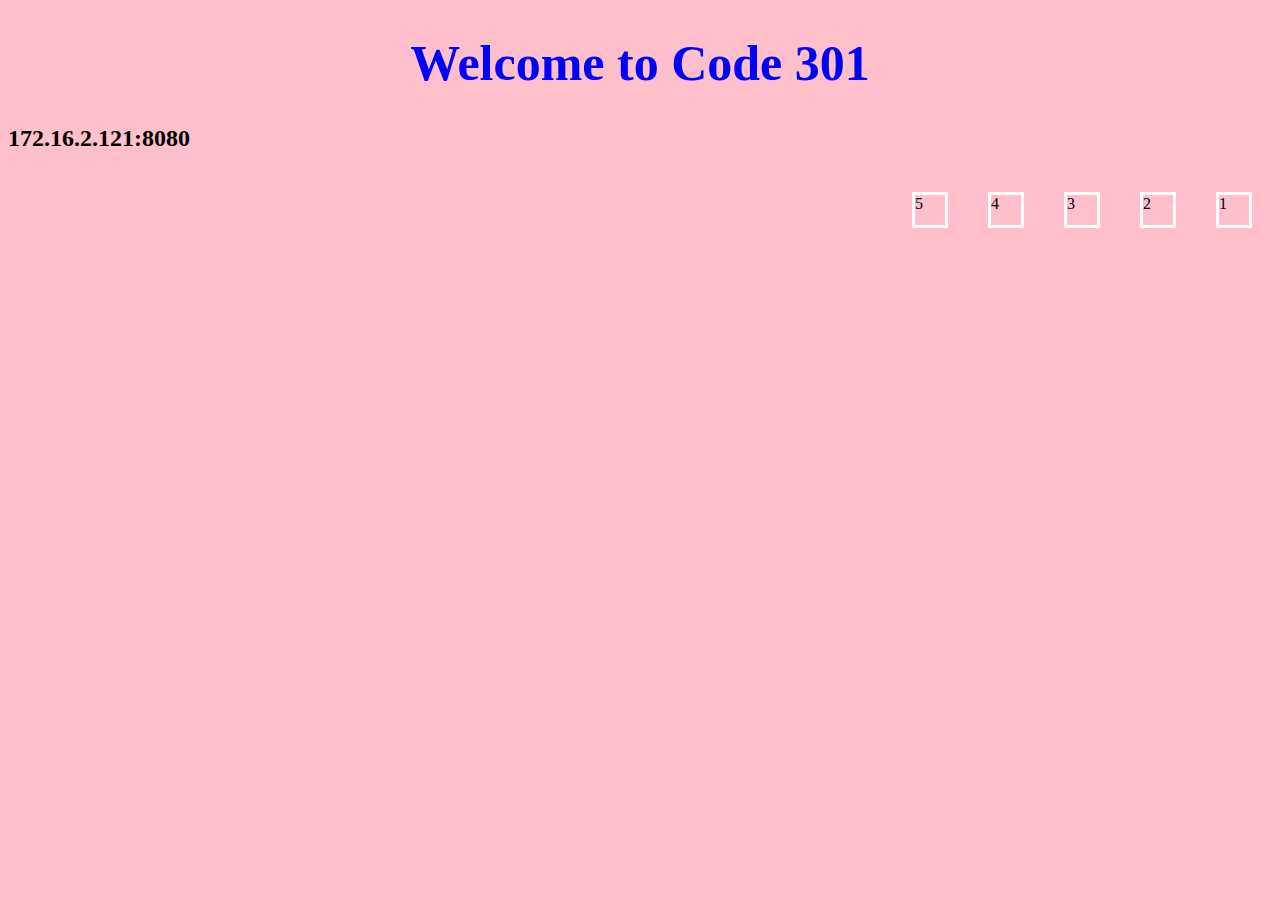
<file: 01-smacss-media-queries/demos/media-queries/index.html>
<!DOCTYPE html>
<html>
  <head>
    <title>Media Queries</title>
    <link rel="stylesheet" href="styles.css">
    <meta name="viewport" content="width=device-width, initial-scale=1.0">
  </head>
  <body>
    <h1>Welcome to Code 301</h1>
    <h2>172.16.2.121:8080</h2>
    <div>1</div>
    <div>2</div>
    <div>3</div>
    <div>4</div>
    <div>5</div>
  </body>
</html>
</file>
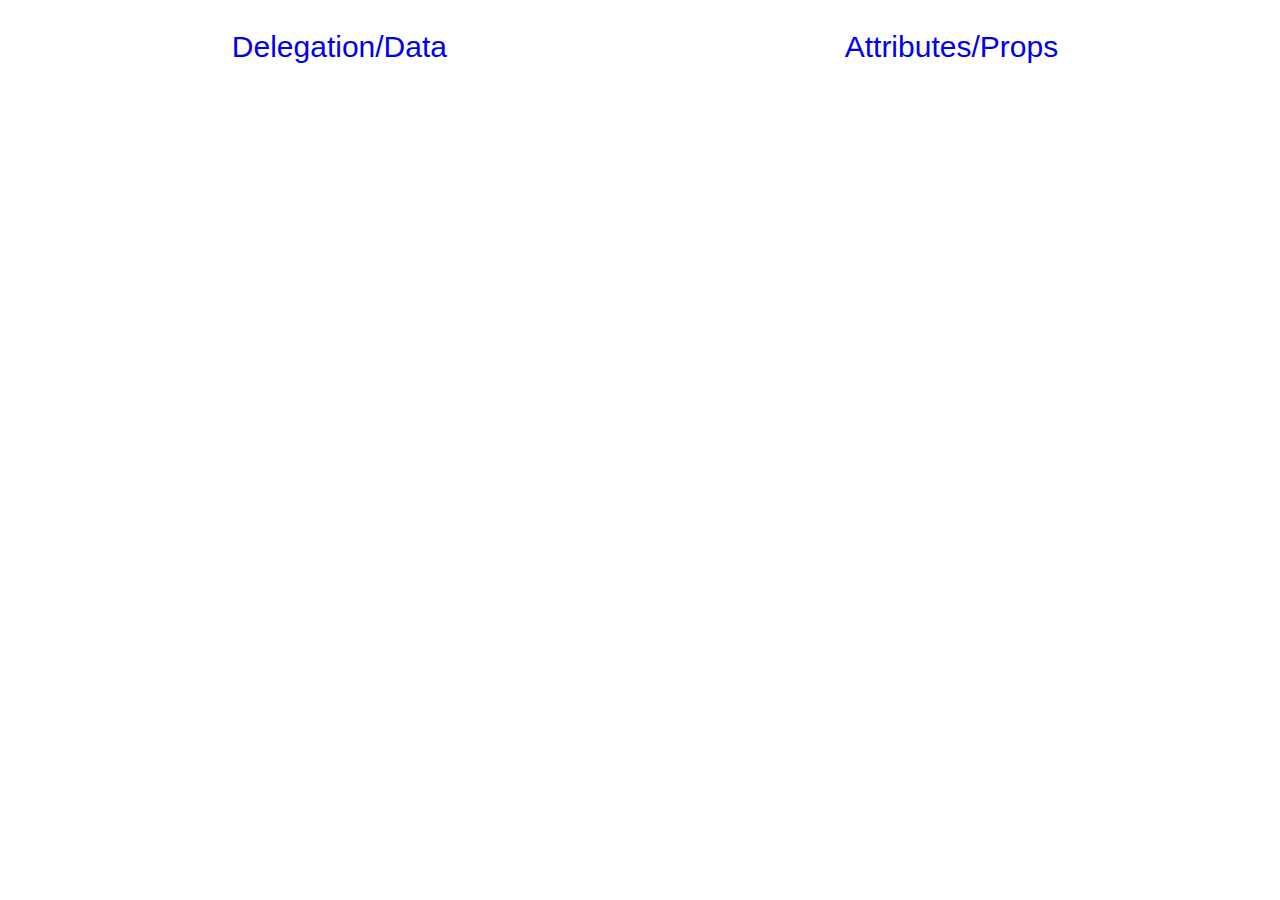
<file: 02-jquery-selectors-events/demos/jquery-events/index.html>
<!DOCTYPE html>
<html>
  <head>
    <meta charset="utf-8">
    <title>Events and Delegation</title>
    <link rel="stylesheet" href="./style.css">
    <link rel="stylesheet" href="./vendor/icons.css">
  </head>
  <body>

    <header>
      <nav>
        <ul>
          <li><a href="#" data-tab="delegation">Delegation/Data</a></li>
          <li><a href="#" data-tab="attributes">Attributes/Props</a></li>
        </ul>
      </nav>
    </header>

    <main>

      <section id="delegation" class="tab-content">

        <ul id="menu-main">
          <li class="menu-item icon-home">Home - Main</li>
          <li class="menu-item">About - Main</li>
          <li class="menu-item">Donate - Main</li>
        </ul>

        <ul id="menu-secondary">
          <li class="menu-item">Home - Secondary</li>
          <li class="menu-item">About - Secondary</li>
          <li class="menu-item">Donate - Secondary</li>
        </ul>

        <button type="button" name="add-main">Add a main menu element</button>
        <button type="button" name="add-secondary">Add a secondary menu element</button>
        <button type="button" name="clear">Clear log</button>

        <article id="feedback">

          <p class="log-item"></p>

        </article>

      </section>

      <section id="attributes" class="tab-content">

        <label for="check">Check me:</label>
        <input type="checkbox" name="check" checked="">

        <p id="checked-state"></p>

        <select name="icecream">
          <option value="null">Choose a flavor</option>
          <option value="vanilla">vanilla</option>
          <option value="chocolate">chocolate</option>
          <option value="strawberry">strawberry</option>
        </select>

        <div>
          <img src="img/vanilla.jpeg" data-flavor="vanilla"/>
          <img src="img/chocolate.jpeg" data-flavor="chocolate" />
          <img src="img/strawberry.jpeg" data-flavor="strawberry" />
        </div>

      </section>

    </main>

    <script src="https://code.jquery.com/jquery-3.1.1.min.js"></script>
    <script type="text/javascript" src="./app.js"></script>
  </body>
</html>
</file>
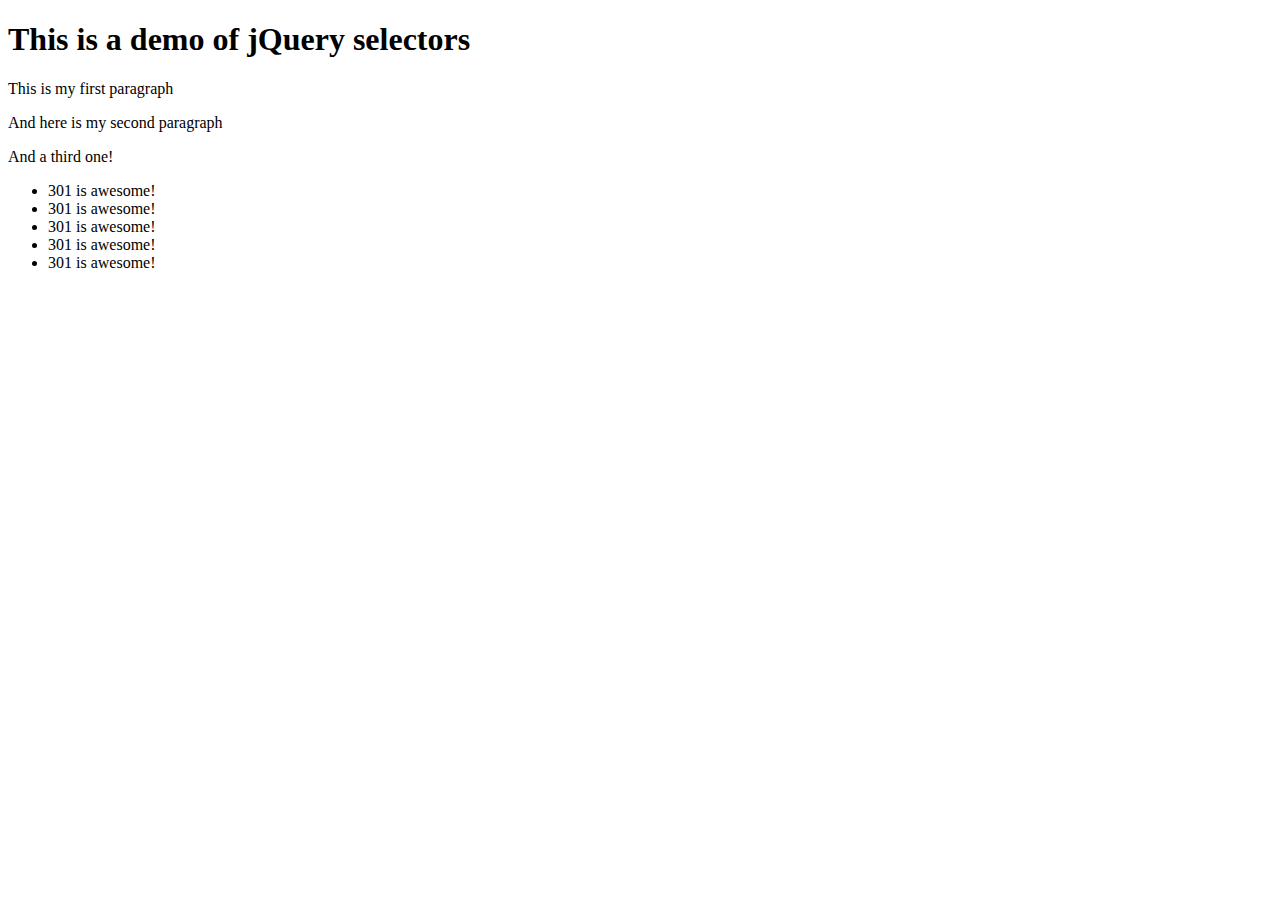
<file: 02-jquery-selectors-events/demos/jquery-selectors/index.html>
<!DOCTYPE html>
<html>
  <head>
    <title>jQuery Selectors</title>
  </head>
  <body>
    <header>
      <h1>This is a demo of jQuery selectors</h1>
    </header>
    <main>
      <p class="first">This is my first paragraph</p>
      <p>And here is my second paragraph</p>
      <p>And a third one!</p>
      <ul id="list"></ul>
    </main>
    <script src="https://ajax.googleapis.com/ajax/libs/jquery/3.3.1/jquery.min.js"></script>
    <script src="app.js"></script>
  </body>
</html>
</file>
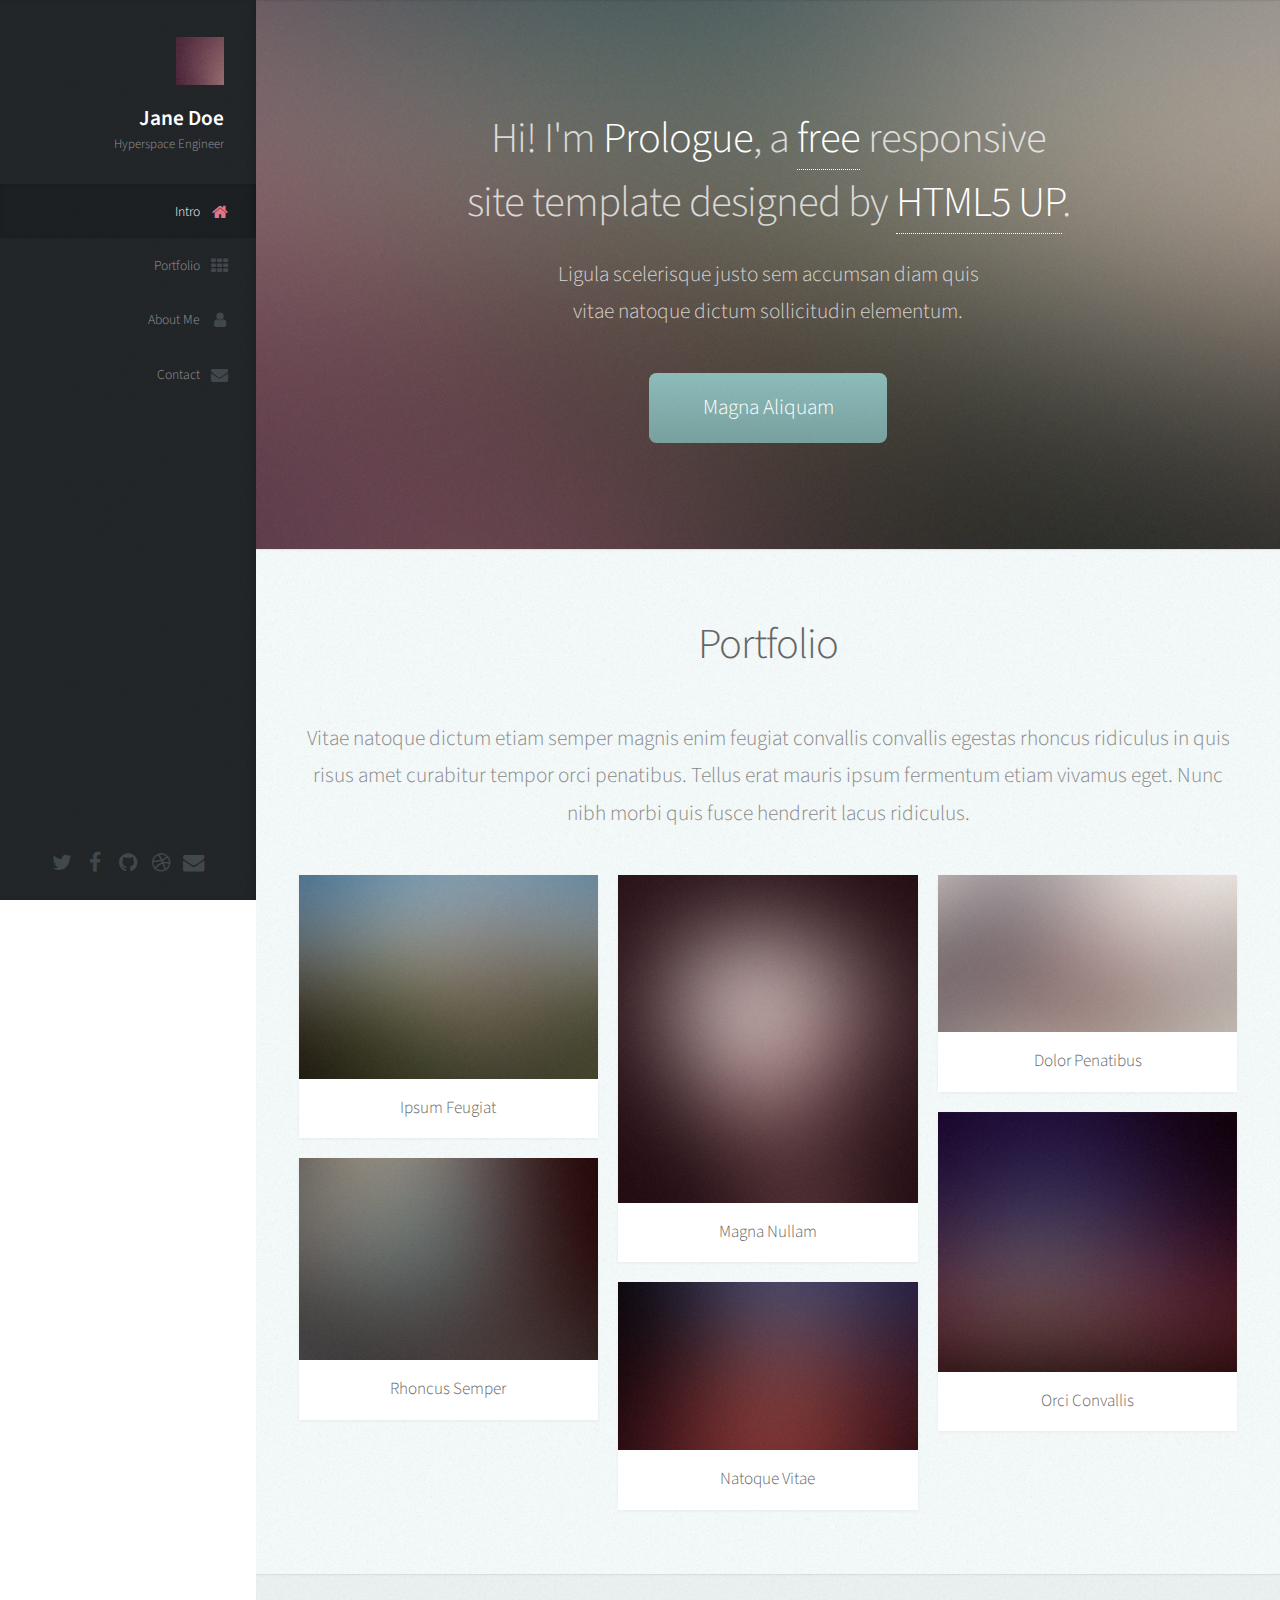
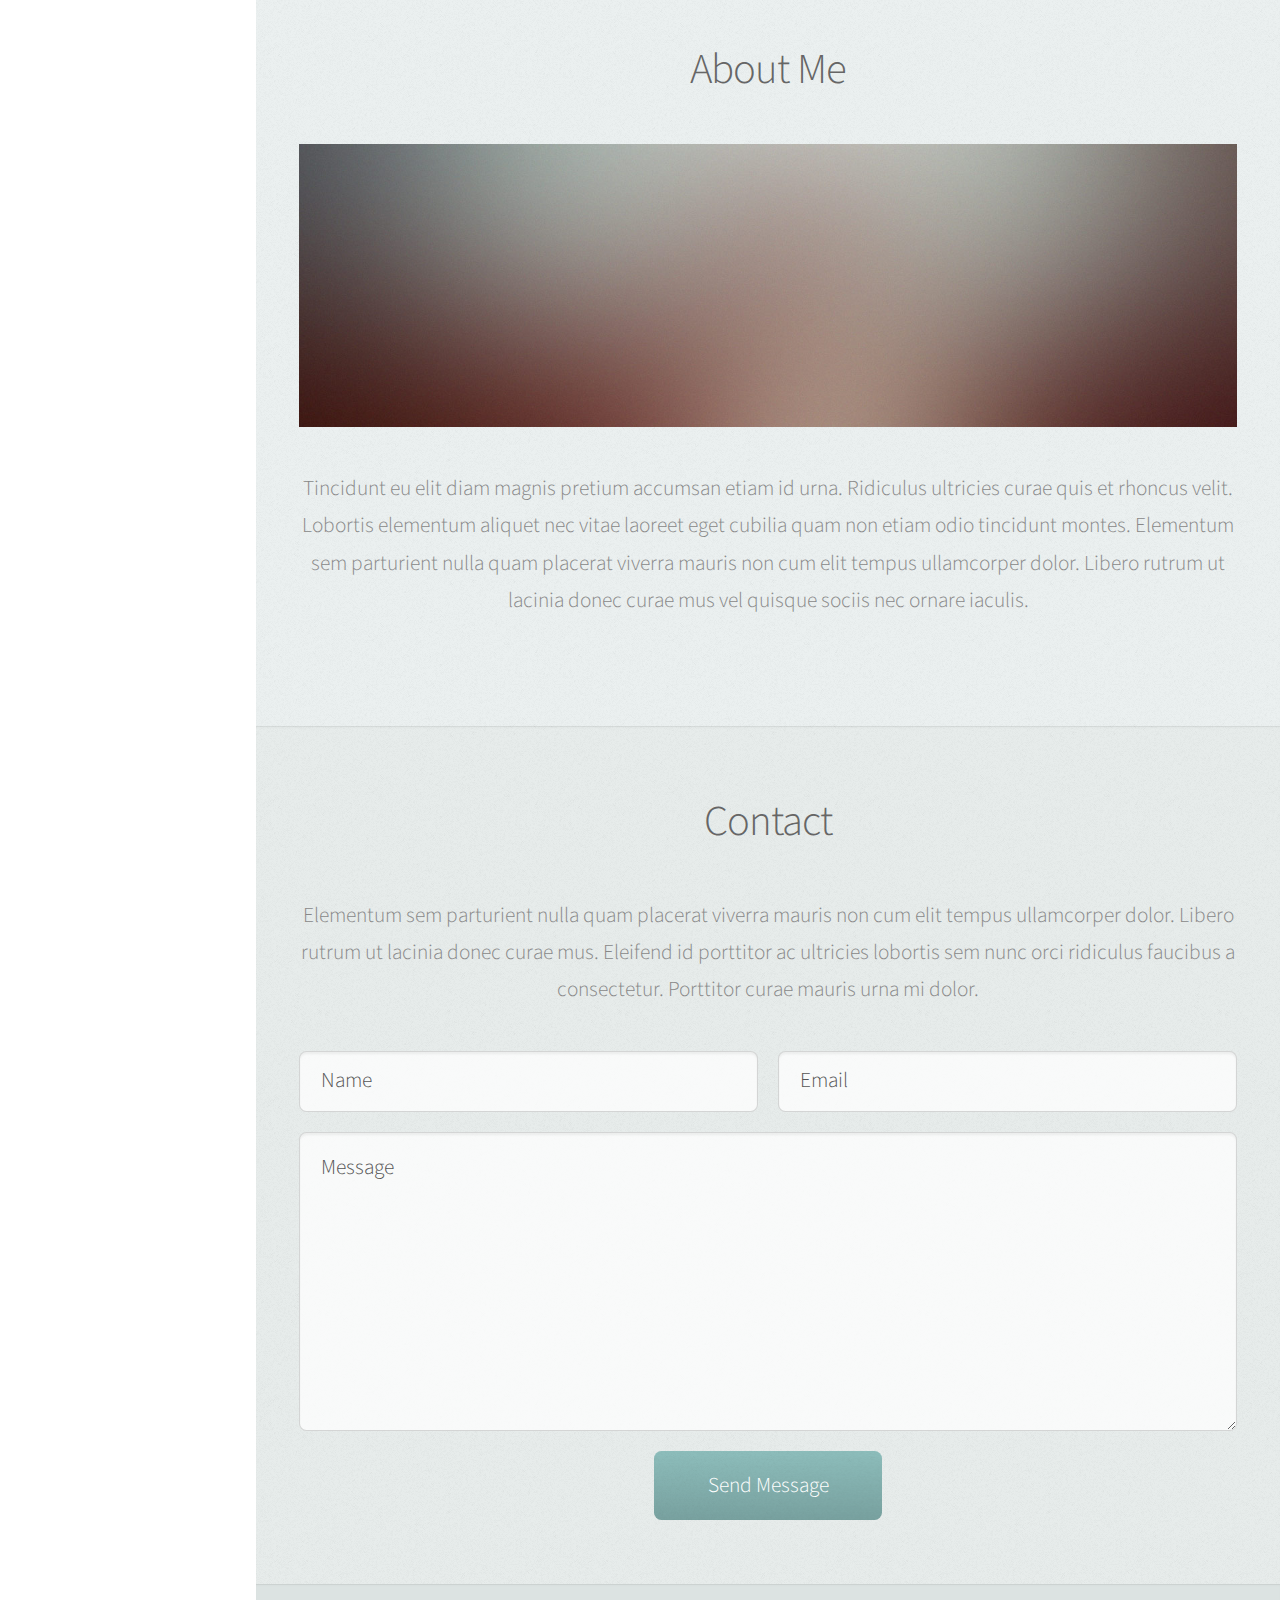
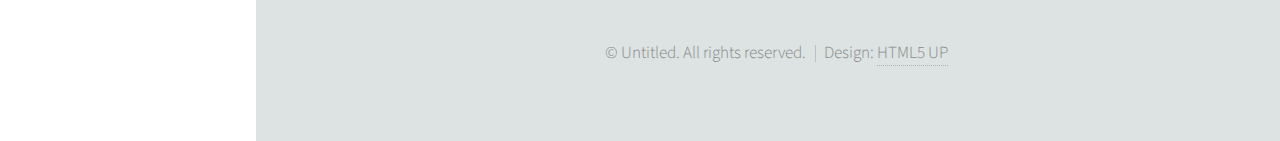
<file: 04-RWD-RegEx/lab/starter-code/index.html>
<!DOCTYPE HTML>
<!--
	Prologue by HTML5 UP
	html5up.net | @ajlkn
	Free for personal and commercial use under the CCA 3.0 license (html5up.net/license)
-->
<html>
	<head>
		<title>Prologue by HTML5 UP</title>
		<meta charset="utf-8" />
		<meta name="viewport" content="width=device-width, initial-scale=1, user-scalable=no" />
		<link rel="stylesheet" href="assets/css/main.css" />
	</head>
	<body class="is-preload">

		<!-- Header -->
			<div id="header">

				<div class="top">

					<!-- Logo -->
						<div id="logo">
							<span class="image avatar48"><img src="images/avatar.jpg" alt="" /></span>
							<h1 id="title">Jane Doe</h1>
							<p>Hyperspace Engineer</p>
						</div>

					<!-- Nav -->
						<nav id="nav">
							<ul>
								<li><a href="#top" id="top-link"><span class="icon fa-home">Intro</span></a></li>
								<li><a href="#portfolio" id="portfolio-link"><span class="icon fa-th">Portfolio</span></a></li>
								<li><a href="#about" id="about-link"><span class="icon fa-user">About Me</span></a></li>
								<li><a href="#contact" id="contact-link"><span class="icon fa-envelope">Contact</span></a></li>
							</ul>
						</nav>

				</div>

				<div class="bottom">

					<!-- Social Icons -->
						<ul class="icons">
							<li><a href="#" class="icon fa-twitter"><span class="label">Twitter</span></a></li>
							<li><a href="#" class="icon fa-facebook"><span class="label">Facebook</span></a></li>
							<li><a href="#" class="icon fa-github"><span class="label">Github</span></a></li>
							<li><a href="#" class="icon fa-dribbble"><span class="label">Dribbble</span></a></li>
							<li><a href="#" class="icon fa-envelope"><span class="label">Email</span></a></li>
						</ul>

				</div>

			</div>

		<!-- Main -->
			<div id="main">

				<!-- Intro -->
					<section id="top" class="one dark cover">
						<div class="container">

							<header>
								<h2 class="alt">Hi! I'm <strong>Prologue</strong>, a <a href="http://html5up.net/license">free</a> responsive<br />
								site template designed by <a href="http://html5up.net">HTML5 UP</a>.</h2>
								<p>Ligula scelerisque justo sem accumsan diam quis<br />
								vitae natoque dictum sollicitudin elementum.</p>
							</header>

							<footer>
								<a href="#portfolio" class="button scrolly">Magna Aliquam</a>
							</footer>

						</div>
					</section>

				<!-- Portfolio -->
					<section id="portfolio" class="two">
						<div class="container">

							<header>
								<h2>Portfolio</h2>
							</header>

							<p>Vitae natoque dictum etiam semper magnis enim feugiat convallis convallis
							egestas rhoncus ridiculus in quis risus amet curabitur tempor orci penatibus.
							Tellus erat mauris ipsum fermentum etiam vivamus eget. Nunc nibh morbi quis
							fusce hendrerit lacus ridiculus.</p>

							<div class="row">
								<div class="col-4 col-12-mobile">
									<article class="item">
										<a href="#" class="image fit"><img src="images/pic02.jpg" alt="" /></a>
										<header>
											<h3>Ipsum Feugiat</h3>
										</header>
									</article>
									<article class="item">
										<a href="#" class="image fit"><img src="images/pic03.jpg" alt="" /></a>
										<header>
											<h3>Rhoncus Semper</h3>
										</header>
									</article>
								</div>
								<div class="col-4 col-12-mobile">
									<article class="item">
										<a href="#" class="image fit"><img src="images/pic04.jpg" alt="" /></a>
										<header>
											<h3>Magna Nullam</h3>
										</header>
									</article>
									<article class="item">
										<a href="#" class="image fit"><img src="images/pic05.jpg" alt="" /></a>
										<header>
											<h3>Natoque Vitae</h3>
										</header>
									</article>
								</div>
								<div class="col-4 col-12-mobile">
									<article class="item">
										<a href="#" class="image fit"><img src="images/pic06.jpg" alt="" /></a>
										<header>
											<h3>Dolor Penatibus</h3>
										</header>
									</article>
									<article class="item">
										<a href="#" class="image fit"><img src="images/pic07.jpg" alt="" /></a>
										<header>
											<h3>Orci Convallis</h3>
										</header>
									</article>
								</div>
							</div>

						</div>
					</section>

				<!-- About Me -->
					<section id="about" class="three">
						<div class="container">

							<header>
								<h2>About Me</h2>
							</header>

							<a href="#" class="image featured"><img src="images/pic08.jpg" alt="" /></a>

							<p>Tincidunt eu elit diam magnis pretium accumsan etiam id urna. Ridiculus
							ultricies curae quis et rhoncus velit. Lobortis elementum aliquet nec vitae
							laoreet eget cubilia quam non etiam odio tincidunt montes. Elementum sem
							parturient nulla quam placerat viverra mauris non cum elit tempus ullamcorper
							dolor. Libero rutrum ut lacinia donec curae mus vel quisque sociis nec
							ornare iaculis.</p>

						</div>
					</section>

				<!-- Contact -->
					<section id="contact" class="four">
						<div class="container">

							<header>
								<h2>Contact</h2>
							</header>

							<p>Elementum sem parturient nulla quam placerat viverra
							mauris non cum elit tempus ullamcorper dolor. Libero rutrum ut lacinia
							donec curae mus. Eleifend id porttitor ac ultricies lobortis sem nunc
							orci ridiculus faucibus a consectetur. Porttitor curae mauris urna mi dolor.</p>

							<form method="post" action="#">
								<div class="row">
									<div class="col-6 col-12-mobile"><input type="text" name="name" placeholder="Name" /></div>
									<div class="col-6 col-12-mobile"><input type="text" name="email" placeholder="Email" /></div>
									<div class="col-12">
										<textarea name="message" placeholder="Message"></textarea>
									</div>
									<div class="col-12">
										<input type="submit" value="Send Message" />
									</div>
								</div>
							</form>

						</div>
					</section>

			</div>

		<!-- Footer -->
			<div id="footer">

				<!-- Copyright -->
					<ul class="copyright">
						<li>&copy; Untitled. All rights reserved.</li><li>Design: <a href="http://html5up.net">HTML5 UP</a></li>
					</ul>

			</div>

		<!-- Scripts -->
			<script src="assets/js/jquery.min.js"></script>
			<script src="assets/js/jquery.scrolly.min.js"></script>
			<script src="assets/js/jquery.scrollex.min.js"></script>
			<script src="assets/js/browser.min.js"></script>
			<script src="assets/js/breakpoints.min.js"></script>
			<script src="assets/js/util.js"></script>
			<script src="assets/js/main.js"></script>

	</body>
</html>
</file>
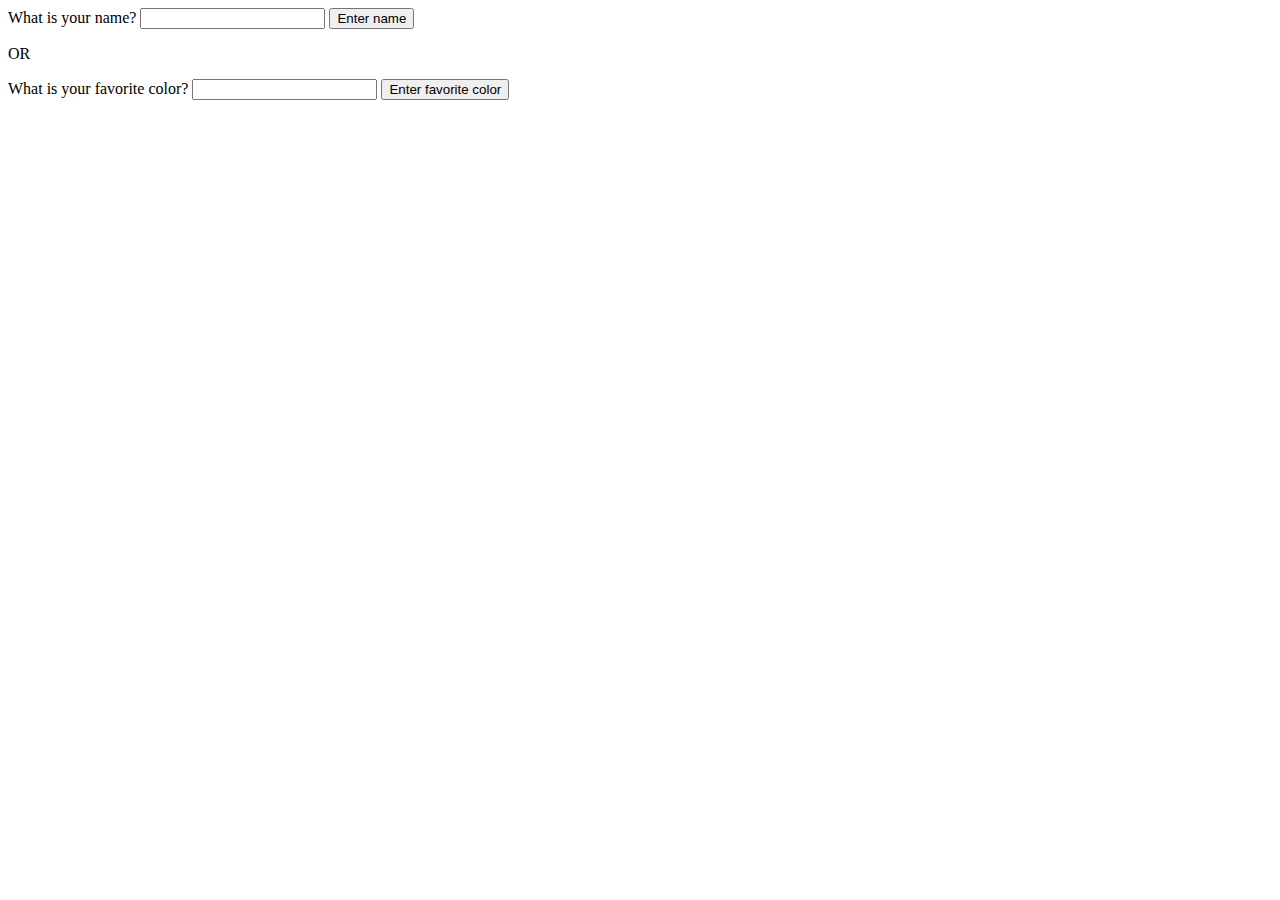
<file: 06-node-express-apis/tuesday-morning/server/public/index.html>
<!DOCTYPE html>
<html>
  <head>
    <title>Demo</title>
  </head>
  <body>
    <form id="name-form">
      <label>What is your name?</label>
      <input type="text" id="name-input">
      <button type="submit">Enter name</button>
    </form>
    <p>OR</p>
    <form id="color-form">
      <label>What is your favorite color?</label>
      <input type="text" id="color-input">
      <button type="submit">Enter favorite color</button>
    </form>
    <script src="https://ajax.googleapis.com/ajax/libs/jquery/3.1.1/jquery.min.js"></script>
    <script src="app.js"></script>
  </body>
</html>
</file>
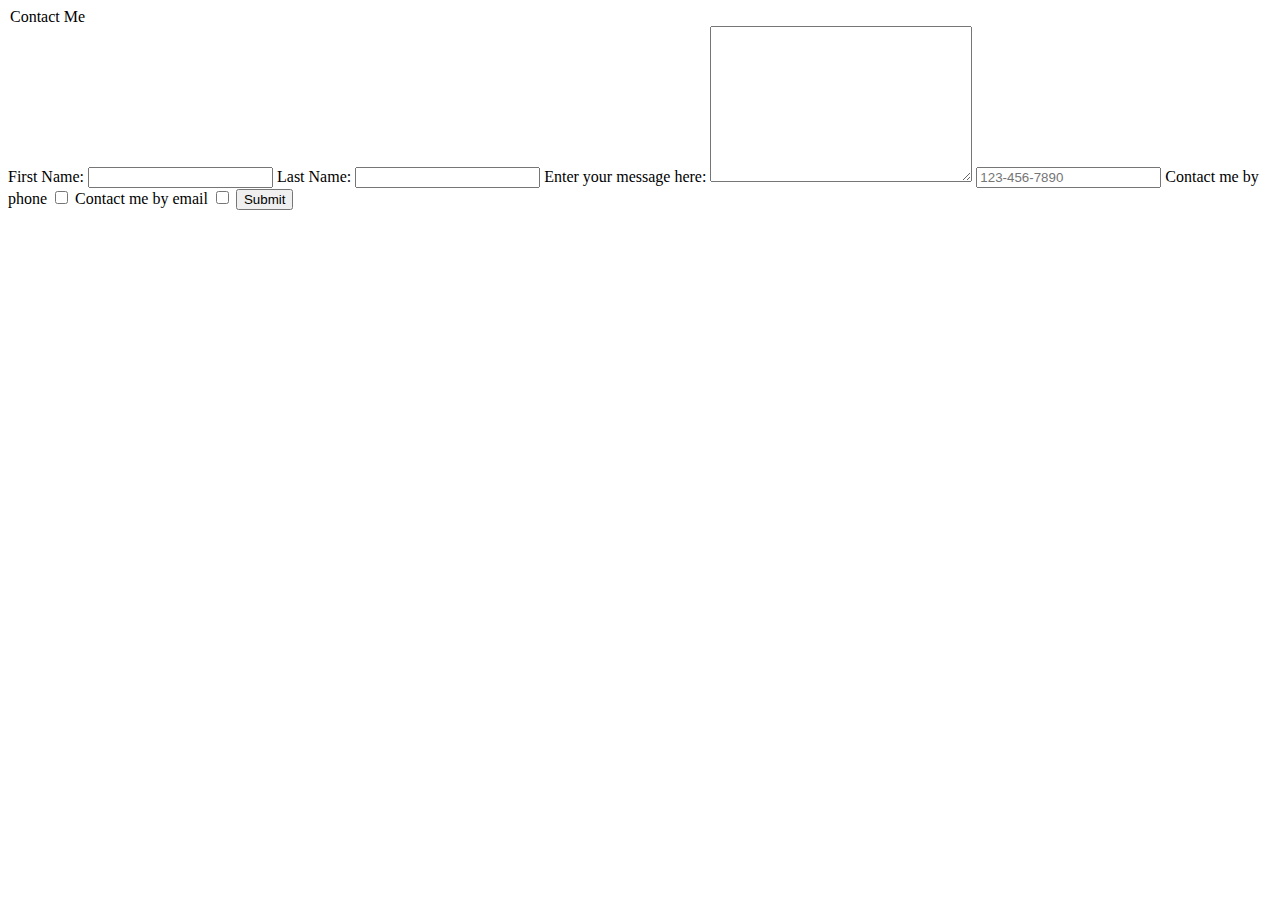
<file: 11-ejs/demos/forms/public/index.html>
<!DOCTYPE html>
<html>
  <head>
    <title>Form Demo</title>
  </head>
  <body>
    <form action="/contact" method="post">
      <legend>Contact Me</legend>
      <label>First Name:
        <input type="text" name="first-name">
      </label>

      <label>Last Name:
        <input type="text" name="last-name">
      </label>

      <label>Enter your message here:
        <textarea name="message" cols="30" rows="10"></textarea>
      </label>

      <input type="tel" 
        name="phone"
        placeholder="123-456-7890"
        pattern="[0-9]{3}-[0-9]{3}-[0-9]{4}"
        required 
      >

      <label>Contact me by phone
        <input type="checkbox" name="contact" value="phone">
      </label>

      <label>Contact me by email
        <input type="checkbox" name="contact" value="email">
      </label>

      <button>Submit</button>
    </form>
  </body>
</html>
</file>
<file: 01-smacss-media-queries/demos/media-queries/styles.css>
div {
  float: left;
  height: 30px;
  width: 30px;
  border: 3px solid white;
  margin: 20px;
}

h1 {
  text-align: center;
  color: blue;
}

body {
  background-color: red;
}

@media only screen and (min-width: 600px) {
  body {
    background-color: pink;
  }

  h1 {
    font-size: 50px;
  }

  div {
    float: right;
  }
}
</file>
<file: 02-jquery-selectors-events/demos/jquery-events/style.css>
body {
  font-size: 30px;
  font-family: Helvetica, sans-serif;
}

nav ul {
  border: none;
}

nav a {
  text-decoration: none;
}

ul {
  display: flex;
  justify-content: space-around;
  border: 2px solid grey;
}

li {
  list-style-type: none;
  margin-right: 1em;
}

button {
  font-size: 16px;
}

img {
  display: none;
}

.menu-item {
  background-color: #ddd;
}
</file>
<file: 02-jquery-selectors-events/demos/jquery-events/vendor/icons.css>
@font-face {
	font-family: 'icomoon';
	src:url('fonts/icomoon.eot?wfb79s');
	src:url('fonts/icomoon.eot?wfb79s#iefix') format('embedded-opentype'),
		url('fonts/icomoon.ttf?wfb79s') format('truetype'),
		url('fonts/icomoon.woff?wfb79s') format('woff'),
		url('fonts/icomoon.svg?wfb79s#icomoon') format('svg');
	font-weight: normal;
	font-style: normal;
}

[class^="icon-"], [class*=" icon-"] {
	font-family: 'icomoon';
	speak: none;
	font-style: normal;
	font-weight: normal;
	font-variant: normal;
	text-transform: none;
	line-height: 1;

	/* Better Font Rendering =========== */
	-webkit-font-smoothing: antialiased;
	-moz-osx-font-smoothing: grayscale;
}

.icon-home:before {
	content: "\e908";
}
.icon-home3:before {
	content: "\e900";
}
.icon-address-book:before {
	content: "\e901";
}
.icon-rocket:before {
	content: "\e909";
}
.icon-power:before {
	content: "\e90a";
}
.icon-menu:before {
	content: "\e902";
}
.icon-link:before {
	content: "\e903";
}
.icon-happy:before {
	content: "\e904";
}
.icon-happy2:before {
	content: "\e905";
}
.icon-plus:before {
	content: "\e90b";
}
.icon-minus:before {
	content: "\e90c";
}
.icon-cross:before {
	content: "\e90d";
}
.icon-checkmark:before {
	content: "\e90e";
}
.icon-twitter3:before {
	content: "\e906";
}
.icon-github:before {
	content: "\e907";
}
</file>
<file: 04-RWD-RegEx/lab/starter-code/assets/css/main.css>
@import url("font-awesome.min.css");
@import url("https://fonts.googleapis.com/css?family=Source+Sans+Pro:300,300italic,400,600");

/*
	Prologue by HTML5 UP
	html5up.net | @ajlkn
	Free for personal and commercial use under the CCA 3.0 license (html5up.net/license)
*/

html, body, div, span, applet, object,
iframe, h1, h2, h3, h4, h5, h6, p, blockquote,
pre, a, abbr, acronym, address, big, cite,
code, del, dfn, em, img, ins, kbd, q, s, samp,
small, strike, strong, sub, sup, tt, var, b,
u, i, center, dl, dt, dd, ol, ul, li, fieldset,
form, label, legend, table, caption, tbody,
tfoot, thead, tr, th, td, article, aside,
canvas, details, embed, figure, figcaption,
footer, header, hgroup, menu, nav, output, ruby,
section, summary, time, mark, audio, video {
	margin: 0;
	padding: 0;
	border: 0;
	font-size: 100%;
	font: inherit;
	vertical-align: baseline;}

article, aside, details, figcaption, figure,
footer, header, hgroup, menu, nav, section {
	display: block;}

body {
	line-height: 1;
}

ol, ul {
	list-style: none;
}

blockquote, q {
	quotes: none;
}

	blockquote:before, blockquote:after, q:before, q:after {
		content: '';
		content: none;
	}

table {
	border-collapse: collapse;
	border-spacing: 0;
}

body {
	-webkit-text-size-adjust: none;
}

mark {
	background-color: transparent;
	color: inherit;
}

input::-moz-focus-inner {
	border: 0;
	padding: 0;
}

input, select, textarea {
	-moz-appearance: none;
	-webkit-appearance: none;
	-ms-appearance: none;
	appearance: none;
}

/* Basic */

	html {
		box-sizing: border-box;
	}

	*, *:before, *:after {
		box-sizing: inherit;
	}

	body {
		background: #fff;
		font-family: 'Source Sans Pro', sans-serif;
		font-size: 19pt;
		font-weight: 300;
		line-height: 1.75em;
		color: #888;
	}

		body.is-preload *, body.is-preload *:before, body.is-preload *:after {
			-moz-animation: none !important;
			-webkit-animation: none !important;
			-ms-animation: none !important;
			animation: none !important;
			-moz-transition: none !important;
			-webkit-transition: none !important;
			-ms-transition: none !important;
			transition: none !important;
		}

	input, textarea, select {
		font-family: 'Source Sans Pro', sans-serif;
		font-size: 19pt;
		font-weight: 300;
		line-height: 1.75em;
		color: #888;
	}

	h1, h2, h3, h4, h5, h6 {
		font-weight: 300;
		color: #666;
		line-height: 1.5em;
	}

	h1 a, h2 a, h3 a, h4 a, h5 a, h6 a {
		color: inherit;
		text-decoration: none;
	}

		h1 a strong, h2 a strong, h3 a strong, h4 a strong, h5 a strong, h6 a strong {
			color: #333;
		}

	h2 {
		font-size: 2em;
		letter-spacing: -1px;
	}

		h2.alt {
			color: #888;
		}

			h2.alt strong {
				color: #666;
			}

	h3 {
		font-size: 1.5em;
	}

	header {
		margin: 0 0 2em 0;
	}

		header > p {
			margin: 1em 0 0 0;
		}

	footer {
		margin: 2em 0 0 0;
	}

	strong, b {
		font-weight: 300;
		color: #666;
	}

	em, i {
		font-style: italic;
	}

	a {
		text-decoration: none;
		color: inherit;
		border-bottom: dotted 1px rgba(128, 128, 128, 0.5);
		-moz-transition: color 0.35s ease-in-out, border-bottom-color 0.35s ease-in-out;
		-webkit-transition: color 0.35s ease-in-out, border-bottom-color 0.35s ease-in-out;
		-ms-transition: color 0.35s ease-in-out, border-bottom-color 0.35s ease-in-out;
		transition: color 0.35s ease-in-out, border-bottom-color 0.35s ease-in-out;
		outline: 0;
	}

		a:hover {
			color: #E27689;
			border-bottom-color: rgba(255, 255, 255, 0);
		}

	sub {
		position: relative;
		top: 0.5em;
		font-size: 0.8em;
	}

	sup {
		position: relative;
		top: -0.5em;
		font-size: 0.8em;
	}

	hr {
		border: 0;
		border-top: solid 1px #ddd;
	}

	blockquote {
		border-left: solid 0.5em #ddd;
		padding: 1em 0 1em 2em;
		font-style: italic;
	}

	p, ul, ol, dl, table {
		margin-bottom: 2em;
	}

	br.clear {
		clear: both;
	}

/* Container */

	.container {
		margin: 0 auto;
		max-width: 100%;
		width: 1400px;
	}

		@media screen and (min-width: 961px) and (max-width: 1880px) {

			.container {
				width: 1200px;
			}

		}

		@media screen and (min-width: 961px) and (max-width: 1620px) {

			.container {
				width: 960px;
			}

		}

		@media screen and (min-width: 961px) and (max-width: 1320px) {

			.container {
				width: 100%;
			}

		}

		@media screen and (max-width: 960px) {

			.container {
				width: 100%;
			}

		}

		@media screen and (max-width: 736px) {

			.container {
				width: 100%;
			}

		}

/* Row */

	.row {
		display: flex;
		flex-wrap: wrap;
		box-sizing: border-box;
		align-items: stretch;
	}

		.row > * {
			box-sizing: border-box;
		}

		.row.gtr-uniform > * > :last-child {
			margin-bottom: 0;
		}

		.row.aln-left {
			justify-content: flex-start;
		}

		.row.aln-center {
			justify-content: center;
		}

		.row.aln-right {
			justify-content: flex-end;
		}

		.row.aln-top {
			align-items: flex-start;
		}

		.row.aln-middle {
			align-items: center;
		}

		.row.aln-bottom {
			align-items: flex-end;
		}

		.row > .imp {
			order: -1;
		}

		.row > .col-1 {
			width: 8.3333333333%;
		}

		.row > .off-1 {
			margin-left: 8.3333333333%;
		}

		.row > .col-2 {
			width: 16.6666666667%;
		}

		.row > .off-2 {
			margin-left: 16.6666666667%;
		}

		.row > .col-3 {
			width: 25%;
		}

		.row > .off-3 {
			margin-left: 25%;
		}

		.row > .col-4 {
			width: 33.3333333333%;
		}

		.row > .off-4 {
			margin-left: 33.3333333333%;
		}

		.row > .col-5 {
			width: 41.6666666667%;
		}

		.row > .off-5 {
			margin-left: 41.6666666667%;
		}

		.row > .col-6 {
			width: 50%;
		}

		.row > .off-6 {
			margin-left: 50%;
		}

		.row > .col-7 {
			width: 58.3333333333%;
		}

		.row > .off-7 {
			margin-left: 58.3333333333%;
		}

		.row > .col-8 {
			width: 66.6666666667%;
		}

		.row > .off-8 {
			margin-left: 66.6666666667%;
		}

		.row > .col-9 {
			width: 75%;
		}

		.row > .off-9 {
			margin-left: 75%;
		}

		.row > .col-10 {
			width: 83.3333333333%;
		}

		.row > .off-10 {
			margin-left: 83.3333333333%;
		}

		.row > .col-11 {
			width: 91.6666666667%;
		}

		.row > .off-11 {
			margin-left: 91.6666666667%;
		}

		.row > .col-12 {
			width: 100%;
		}

		.row > .off-12 {
			margin-left: 100%;
		}

		.row.gtr-0 {
			margin-top: 0px;
			margin-left: 0px;
		}

			.row.gtr-0 > * {
				padding: 0px 0 0 0px;
			}

			.row.gtr-0.gtr-uniform {
				margin-top: 0px;
			}

				.row.gtr-0.gtr-uniform > * {
					padding-top: 0px;
				}

		.row.gtr-25 {
			margin-top: -10px;
			margin-left: -10px;
		}

			.row.gtr-25 > * {
				padding: 10px 0 0 10px;
			}

			.row.gtr-25.gtr-uniform {
				margin-top: -10px;
			}

				.row.gtr-25.gtr-uniform > * {
					padding-top: 10px;
				}

		.row.gtr-50 {
			margin-top: -20px;
			margin-left: -20px;
		}

			.row.gtr-50 > * {
				padding: 20px 0 0 20px;
			}

			.row.gtr-50.gtr-uniform {
				margin-top: -20px;
			}

				.row.gtr-50.gtr-uniform > * {
					padding-top: 20px;
				}

		.row {
			margin-top: -40px;
			margin-left: -40px;
		}

			.row > * {
				padding: 40px 0 0 40px;
			}

			.row.gtr-uniform {
				margin-top: -40px;
			}

				.row.gtr-uniform > * {
					padding-top: 40px;
				}

		.row.gtr-150 {
			margin-top: -60px;
			margin-left: -60px;
		}

			.row.gtr-150 > * {
				padding: 60px 0 0 60px;
			}

			.row.gtr-150.gtr-uniform {
				margin-top: -60px;
			}

				.row.gtr-150.gtr-uniform > * {
					padding-top: 60px;
				}

		.row.gtr-200 {
			margin-top: -80px;
			margin-left: -80px;
		}

			.row.gtr-200 > * {
				padding: 80px 0 0 80px;
			}

			.row.gtr-200.gtr-uniform {
				margin-top: -80px;
			}

				.row.gtr-200.gtr-uniform > * {
					padding-top: 80px;
				}

		@media screen and (min-width: 961px) and (max-width: 1880px) {

			.row {
				display: flex;
				flex-wrap: wrap;
				box-sizing: border-box;
				align-items: stretch;
			}

				.row > * {
					box-sizing: border-box;
				}

				.row.gtr-uniform > * > :last-child {
					margin-bottom: 0;
				}

				.row.aln-left {
					justify-content: flex-start;
				}

				.row.aln-center {
					justify-content: center;
				}

				.row.aln-right {
					justify-content: flex-end;
				}

				.row.aln-top {
					align-items: flex-start;
				}

				.row.aln-middle {
					align-items: center;
				}

				.row.aln-bottom {
					align-items: flex-end;
				}

				.row > .imp-wide {
					order: -1;
				}

				.row > .col-1-wide {
					width: 8.3333333333%;
				}

				.row > .off-1-wide {
					margin-left: 8.3333333333%;
				}

				.row > .col-2-wide {
					width: 16.6666666667%;
				}

				.row > .off-2-wide {
					margin-left: 16.6666666667%;
				}

				.row > .col-3-wide {
					width: 25%;
				}

				.row > .off-3-wide {
					margin-left: 25%;
				}

				.row > .col-4-wide {
					width: 33.3333333333%;
				}

				.row > .off-4-wide {
					margin-left: 33.3333333333%;
				}

				.row > .col-5-wide {
					width: 41.6666666667%;
				}

				.row > .off-5-wide {
					margin-left: 41.6666666667%;
				}

				.row > .col-6-wide {
					width: 50%;
				}

				.row > .off-6-wide {
					margin-left: 50%;
				}

				.row > .col-7-wide {
					width: 58.3333333333%;
				}

				.row > .off-7-wide {
					margin-left: 58.3333333333%;
				}

				.row > .col-8-wide {
					width: 66.6666666667%;
				}

				.row > .off-8-wide {
					margin-left: 66.6666666667%;
				}

				.row > .col-9-wide {
					width: 75%;
				}

				.row > .off-9-wide {
					margin-left: 75%;
				}

				.row > .col-10-wide {
					width: 83.3333333333%;
				}

				.row > .off-10-wide {
					margin-left: 83.3333333333%;
				}

				.row > .col-11-wide {
					width: 91.6666666667%;
				}

				.row > .off-11-wide {
					margin-left: 91.6666666667%;
				}

				.row > .col-12-wide {
					width: 100%;
				}

				.row > .off-12-wide {
					margin-left: 100%;
				}

				.row.gtr-0 {
					margin-top: 0px;
					margin-left: 0px;
				}

					.row.gtr-0 > * {
						padding: 0px 0 0 0px;
					}

					.row.gtr-0.gtr-uniform {
						margin-top: 0px;
					}

						.row.gtr-0.gtr-uniform > * {
							padding-top: 0px;
						}

				.row.gtr-25 {
					margin-top: -10px;
					margin-left: -10px;
				}

					.row.gtr-25 > * {
						padding: 10px 0 0 10px;
					}

					.row.gtr-25.gtr-uniform {
						margin-top: -10px;
					}

						.row.gtr-25.gtr-uniform > * {
							padding-top: 10px;
						}

				.row.gtr-50 {
					margin-top: -20px;
					margin-left: -20px;
				}

					.row.gtr-50 > * {
						padding: 20px 0 0 20px;
					}

					.row.gtr-50.gtr-uniform {
						margin-top: -20px;
					}

						.row.gtr-50.gtr-uniform > * {
							padding-top: 20px;
						}

				.row {
					margin-top: -40px;
					margin-left: -40px;
				}

					.row > * {
						padding: 40px 0 0 40px;
					}

					.row.gtr-uniform {
						margin-top: -40px;
					}

						.row.gtr-uniform > * {
							padding-top: 40px;
						}

				.row.gtr-150 {
					margin-top: -60px;
					margin-left: -60px;
				}

					.row.gtr-150 > * {
						padding: 60px 0 0 60px;
					}

					.row.gtr-150.gtr-uniform {
						margin-top: -60px;
					}

						.row.gtr-150.gtr-uniform > * {
							padding-top: 60px;
						}

				.row.gtr-200 {
					margin-top: -80px;
					margin-left: -80px;
				}

					.row.gtr-200 > * {
						padding: 80px 0 0 80px;
					}

					.row.gtr-200.gtr-uniform {
						margin-top: -80px;
					}

						.row.gtr-200.gtr-uniform > * {
							padding-top: 80px;
						}

		}

		@media screen and (min-width: 961px) and (max-width: 1620px) {

			.row {
				display: flex;
				flex-wrap: wrap;
				box-sizing: border-box;
				align-items: stretch;
			}

				.row > * {
					box-sizing: border-box;
				}

				.row.gtr-uniform > * > :last-child {
					margin-bottom: 0;
				}

				.row.aln-left {
					justify-content: flex-start;
				}

				.row.aln-center {
					justify-content: center;
				}

				.row.aln-right {
					justify-content: flex-end;
				}

				.row.aln-top {
					align-items: flex-start;
				}

				.row.aln-middle {
					align-items: center;
				}

				.row.aln-bottom {
					align-items: flex-end;
				}

				.row > .imp-normal {
					order: -1;
				}

				.row > .col-1-normal {
					width: 8.3333333333%;
				}

				.row > .off-1-normal {
					margin-left: 8.3333333333%;
				}

				.row > .col-2-normal {
					width: 16.6666666667%;
				}

				.row > .off-2-normal {
					margin-left: 16.6666666667%;
				}

				.row > .col-3-normal {
					width: 25%;
				}

				.row > .off-3-normal {
					margin-left: 25%;
				}

				.row > .col-4-normal {
					width: 33.3333333333%;
				}

				.row > .off-4-normal {
					margin-left: 33.3333333333%;
				}

				.row > .col-5-normal {
					width: 41.6666666667%;
				}

				.row > .off-5-normal {
					margin-left: 41.6666666667%;
				}

				.row > .col-6-normal {
					width: 50%;
				}

				.row > .off-6-normal {
					margin-left: 50%;
				}

				.row > .col-7-normal {
					width: 58.3333333333%;
				}

				.row > .off-7-normal {
					margin-left: 58.3333333333%;
				}

				.row > .col-8-normal {
					width: 66.6666666667%;
				}

				.row > .off-8-normal {
					margin-left: 66.6666666667%;
				}

				.row > .col-9-normal {
					width: 75%;
				}

				.row > .off-9-normal {
					margin-left: 75%;
				}

				.row > .col-10-normal {
					width: 83.3333333333%;
				}

				.row > .off-10-normal {
					margin-left: 83.3333333333%;
				}

				.row > .col-11-normal {
					width: 91.6666666667%;
				}

				.row > .off-11-normal {
					margin-left: 91.6666666667%;
				}

				.row > .col-12-normal {
					width: 100%;
				}

				.row > .off-12-normal {
					margin-left: 100%;
				}

				.row.gtr-0 {
					margin-top: 0px;
					margin-left: 0px;
				}

					.row.gtr-0 > * {
						padding: 0px 0 0 0px;
					}

					.row.gtr-0.gtr-uniform {
						margin-top: 0px;
					}

						.row.gtr-0.gtr-uniform > * {
							padding-top: 0px;
						}

				.row.gtr-25 {
					margin-top: -10px;
					margin-left: -10px;
				}

					.row.gtr-25 > * {
						padding: 10px 0 0 10px;
					}

					.row.gtr-25.gtr-uniform {
						margin-top: -10px;
					}

						.row.gtr-25.gtr-uniform > * {
							padding-top: 10px;
						}

				.row.gtr-50 {
					margin-top: -20px;
					margin-left: -20px;
				}

					.row.gtr-50 > * {
						padding: 20px 0 0 20px;
					}

					.row.gtr-50.gtr-uniform {
						margin-top: -20px;
					}

						.row.gtr-50.gtr-uniform > * {
							padding-top: 20px;
						}

				.row {
					margin-top: -40px;
					margin-left: -40px;
				}

					.row > * {
						padding: 40px 0 0 40px;
					}

					.row.gtr-uniform {
						margin-top: -40px;
					}

						.row.gtr-uniform > * {
							padding-top: 40px;
						}

				.row.gtr-150 {
					margin-top: -60px;
					margin-left: -60px;
				}

					.row.gtr-150 > * {
						padding: 60px 0 0 60px;
					}

					.row.gtr-150.gtr-uniform {
						margin-top: -60px;
					}

						.row.gtr-150.gtr-uniform > * {
							padding-top: 60px;
						}

				.row.gtr-200 {
					margin-top: -80px;
					margin-left: -80px;
				}

					.row.gtr-200 > * {
						padding: 80px 0 0 80px;
					}

					.row.gtr-200.gtr-uniform {
						margin-top: -80px;
					}

						.row.gtr-200.gtr-uniform > * {
							padding-top: 80px;
						}

		}

		@media screen and (min-width: 961px) and (max-width: 1320px) {

			.row {
				display: flex;
				flex-wrap: wrap;
				box-sizing: border-box;
				align-items: stretch;
			}

				.row > * {
					box-sizing: border-box;
				}

				.row.gtr-uniform > * > :last-child {
					margin-bottom: 0;
				}

				.row.aln-left {
					justify-content: flex-start;
				}

				.row.aln-center {
					justify-content: center;
				}

				.row.aln-right {
					justify-content: flex-end;
				}

				.row.aln-top {
					align-items: flex-start;
				}

				.row.aln-middle {
					align-items: center;
				}

				.row.aln-bottom {
					align-items: flex-end;
				}

				.row > .imp-narrow {
					order: -1;
				}

				.row > .col-1-narrow {
					width: 8.3333333333%;
				}

				.row > .off-1-narrow {
					margin-left: 8.3333333333%;
				}

				.row > .col-2-narrow {
					width: 16.6666666667%;
				}

				.row > .off-2-narrow {
					margin-left: 16.6666666667%;
				}

				.row > .col-3-narrow {
					width: 25%;
				}

				.row > .off-3-narrow {
					margin-left: 25%;
				}

				.row > .col-4-narrow {
					width: 33.3333333333%;
				}

				.row > .off-4-narrow {
					margin-left: 33.3333333333%;
				}

				.row > .col-5-narrow {
					width: 41.6666666667%;
				}

				.row > .off-5-narrow {
					margin-left: 41.6666666667%;
				}

				.row > .col-6-narrow {
					width: 50%;
				}

				.row > .off-6-narrow {
					margin-left: 50%;
				}

				.row > .col-7-narrow {
					width: 58.3333333333%;
				}

				.row > .off-7-narrow {
					margin-left: 58.3333333333%;
				}

				.row > .col-8-narrow {
					width: 66.6666666667%;
				}

				.row > .off-8-narrow {
					margin-left: 66.6666666667%;
				}

				.row > .col-9-narrow {
					width: 75%;
				}

				.row > .off-9-narrow {
					margin-left: 75%;
				}

				.row > .col-10-narrow {
					width: 83.3333333333%;
				}

				.row > .off-10-narrow {
					margin-left: 83.3333333333%;
				}

				.row > .col-11-narrow {
					width: 91.6666666667%;
				}

				.row > .off-11-narrow {
					margin-left: 91.6666666667%;
				}

				.row > .col-12-narrow {
					width: 100%;
				}

				.row > .off-12-narrow {
					margin-left: 100%;
				}

				.row.gtr-0 {
					margin-top: 0px;
					margin-left: 0px;
				}

					.row.gtr-0 > * {
						padding: 0px 0 0 0px;
					}

					.row.gtr-0.gtr-uniform {
						margin-top: 0px;
					}

						.row.gtr-0.gtr-uniform > * {
							padding-top: 0px;
						}

				.row.gtr-25 {
					margin-top: -5px;
					margin-left: -5px;
				}

					.row.gtr-25 > * {
						padding: 5px 0 0 5px;
					}

					.row.gtr-25.gtr-uniform {
						margin-top: -5px;
					}

						.row.gtr-25.gtr-uniform > * {
							padding-top: 5px;
						}

				.row.gtr-50 {
					margin-top: -10px;
					margin-left: -10px;
				}

					.row.gtr-50 > * {
						padding: 10px 0 0 10px;
					}

					.row.gtr-50.gtr-uniform {
						margin-top: -10px;
					}

						.row.gtr-50.gtr-uniform > * {
							padding-top: 10px;
						}

				.row {
					margin-top: -20px;
					margin-left: -20px;
				}

					.row > * {
						padding: 20px 0 0 20px;
					}

					.row.gtr-uniform {
						margin-top: -20px;
					}

						.row.gtr-uniform > * {
							padding-top: 20px;
						}

				.row.gtr-150 {
					margin-top: -30px;
					margin-left: -30px;
				}

					.row.gtr-150 > * {
						padding: 30px 0 0 30px;
					}

					.row.gtr-150.gtr-uniform {
						margin-top: -30px;
					}

						.row.gtr-150.gtr-uniform > * {
							padding-top: 30px;
						}

				.row.gtr-200 {
					margin-top: -40px;
					margin-left: -40px;
				}

					.row.gtr-200 > * {
						padding: 40px 0 0 40px;
					}

					.row.gtr-200.gtr-uniform {
						margin-top: -40px;
					}

						.row.gtr-200.gtr-uniform > * {
							padding-top: 40px;
						}

		}

		@media screen and (max-width: 960px) {

			.row {
				display: flex;
				flex-wrap: wrap;
				box-sizing: border-box;
				align-items: stretch;
			}

				.row > * {
					box-sizing: border-box;
				}

				.row.gtr-uniform > * > :last-child {
					margin-bottom: 0;
				}

				.row.aln-left {
					justify-content: flex-start;
				}

				.row.aln-center {
					justify-content: center;
				}

				.row.aln-right {
					justify-content: flex-end;
				}

				.row.aln-top {
					align-items: flex-start;
				}

				.row.aln-middle {
					align-items: center;
				}

				.row.aln-bottom {
					align-items: flex-end;
				}

				.row > .imp-narrower {
					order: -1;
				}

				.row > .col-1-narrower {
					width: 8.3333333333%;
				}

				.row > .off-1-narrower {
					margin-left: 8.3333333333%;
				}

				.row > .col-2-narrower {
					width: 16.6666666667%;
				}

				.row > .off-2-narrower {
					margin-left: 16.6666666667%;
				}

				.row > .col-3-narrower {
					width: 25%;
				}

				.row > .off-3-narrower {
					margin-left: 25%;
				}

				.row > .col-4-narrower {
					width: 33.3333333333%;
				}

				.row > .off-4-narrower {
					margin-left: 33.3333333333%;
				}

				.row > .col-5-narrower {
					width: 41.6666666667%;
				}

				.row > .off-5-narrower {
					margin-left: 41.6666666667%;
				}

				.row > .col-6-narrower {
					width: 50%;
				}

				.row > .off-6-narrower {
					margin-left: 50%;
				}

				.row > .col-7-narrower {
					width: 58.3333333333%;
				}

				.row > .off-7-narrower {
					margin-left: 58.3333333333%;
				}

				.row > .col-8-narrower {
					width: 66.6666666667%;
				}

				.row > .off-8-narrower {
					margin-left: 66.6666666667%;
				}

				.row > .col-9-narrower {
					width: 75%;
				}

				.row > .off-9-narrower {
					margin-left: 75%;
				}

				.row > .col-10-narrower {
					width: 83.3333333333%;
				}

				.row > .off-10-narrower {
					margin-left: 83.3333333333%;
				}

				.row > .col-11-narrower {
					width: 91.6666666667%;
				}

				.row > .off-11-narrower {
					margin-left: 91.6666666667%;
				}

				.row > .col-12-narrower {
					width: 100%;
				}

				.row > .off-12-narrower {
					margin-left: 100%;
				}

				.row.gtr-0 {
					margin-top: 0px;
					margin-left: 0px;
				}

					.row.gtr-0 > * {
						padding: 0px 0 0 0px;
					}

					.row.gtr-0.gtr-uniform {
						margin-top: 0px;
					}

						.row.gtr-0.gtr-uniform > * {
							padding-top: 0px;
						}

				.row.gtr-25 {
					margin-top: -5px;
					margin-left: -5px;
				}

					.row.gtr-25 > * {
						padding: 5px 0 0 5px;
					}

					.row.gtr-25.gtr-uniform {
						margin-top: -5px;
					}

						.row.gtr-25.gtr-uniform > * {
							padding-top: 5px;
						}

				.row.gtr-50 {
					margin-top: -10px;
					margin-left: -10px;
				}

					.row.gtr-50 > * {
						padding: 10px 0 0 10px;
					}

					.row.gtr-50.gtr-uniform {
						margin-top: -10px;
					}

						.row.gtr-50.gtr-uniform > * {
							padding-top: 10px;
						}

				.row {
					margin-top: -20px;
					margin-left: -20px;
				}

					.row > * {
						padding: 20px 0 0 20px;
					}

					.row.gtr-uniform {
						margin-top: -20px;
					}

						.row.gtr-uniform > * {
							padding-top: 20px;
						}

				.row.gtr-150 {
					margin-top: -30px;
					margin-left: -30px;
				}

					.row.gtr-150 > * {
						padding: 30px 0 0 30px;
					}

					.row.gtr-150.gtr-uniform {
						margin-top: -30px;
					}

						.row.gtr-150.gtr-uniform > * {
							padding-top: 30px;
						}

				.row.gtr-200 {
					margin-top: -40px;
					margin-left: -40px;
				}

					.row.gtr-200 > * {
						padding: 40px 0 0 40px;
					}

					.row.gtr-200.gtr-uniform {
						margin-top: -40px;
					}

						.row.gtr-200.gtr-uniform > * {
							padding-top: 40px;
						}

		}

		@media screen and (max-width: 736px) {

			.row {
				display: flex;
				flex-wrap: wrap;
				box-sizing: border-box;
				align-items: stretch;
			}

				.row > * {
					box-sizing: border-box;
				}

				.row.gtr-uniform > * > :last-child {
					margin-bottom: 0;
				}

				.row.aln-left {
					justify-content: flex-start;
				}

				.row.aln-center {
					justify-content: center;
				}

				.row.aln-right {
					justify-content: flex-end;
				}

				.row.aln-top {
					align-items: flex-start;
				}

				.row.aln-middle {
					align-items: center;
				}

				.row.aln-bottom {
					align-items: flex-end;
				}

				.row > .imp-mobile {
					order: -1;
				}

				.row > .col-1-mobile {
					width: 8.3333333333%;
				}

				.row > .off-1-mobile {
					margin-left: 8.3333333333%;
				}

				.row > .col-2-mobile {
					width: 16.6666666667%;
				}

				.row > .off-2-mobile {
					margin-left: 16.6666666667%;
				}

				.row > .col-3-mobile {
					width: 25%;
				}

				.row > .off-3-mobile {
					margin-left: 25%;
				}

				.row > .col-4-mobile {
					width: 33.3333333333%;
				}

				.row > .off-4-mobile {
					margin-left: 33.3333333333%;
				}

				.row > .col-5-mobile {
					width: 41.6666666667%;
				}

				.row > .off-5-mobile {
					margin-left: 41.6666666667%;
				}

				.row > .col-6-mobile {
					width: 50%;
				}

				.row > .off-6-mobile {
					margin-left: 50%;
				}

				.row > .col-7-mobile {
					width: 58.3333333333%;
				}

				.row > .off-7-mobile {
					margin-left: 58.3333333333%;
				}

				.row > .col-8-mobile {
					width: 66.6666666667%;
				}

				.row > .off-8-mobile {
					margin-left: 66.6666666667%;
				}

				.row > .col-9-mobile {
					width: 75%;
				}

				.row > .off-9-mobile {
					margin-left: 75%;
				}

				.row > .col-10-mobile {
					width: 83.3333333333%;
				}

				.row > .off-10-mobile {
					margin-left: 83.3333333333%;
				}

				.row > .col-11-mobile {
					width: 91.6666666667%;
				}

				.row > .off-11-mobile {
					margin-left: 91.6666666667%;
				}

				.row > .col-12-mobile {
					width: 100%;
				}

				.row > .off-12-mobile {
					margin-left: 100%;
				}

				.row.gtr-0 {
					margin-top: 0px;
					margin-left: 0px;
				}

					.row.gtr-0 > * {
						padding: 0px 0 0 0px;
					}

					.row.gtr-0.gtr-uniform {
						margin-top: 0px;
					}

						.row.gtr-0.gtr-uniform > * {
							padding-top: 0px;
						}

				.row.gtr-25 {
					margin-top: -5px;
					margin-left: -5px;
				}

					.row.gtr-25 > * {
						padding: 5px 0 0 5px;
					}

					.row.gtr-25.gtr-uniform {
						margin-top: -5px;
					}

						.row.gtr-25.gtr-uniform > * {
							padding-top: 5px;
						}

				.row.gtr-50 {
					margin-top: -10px;
					margin-left: -10px;
				}

					.row.gtr-50 > * {
						padding: 10px 0 0 10px;
					}

					.row.gtr-50.gtr-uniform {
						margin-top: -10px;
					}

						.row.gtr-50.gtr-uniform > * {
							padding-top: 10px;
						}

				.row {
					margin-top: -20px;
					margin-left: -20px;
				}

					.row > * {
						padding: 20px 0 0 20px;
					}

					.row.gtr-uniform {
						margin-top: -20px;
					}

						.row.gtr-uniform > * {
							padding-top: 20px;
						}

				.row.gtr-150 {
					margin-top: -30px;
					margin-left: -30px;
				}

					.row.gtr-150 > * {
						padding: 30px 0 0 30px;
					}

					.row.gtr-150.gtr-uniform {
						margin-top: -30px;
					}

						.row.gtr-150.gtr-uniform > * {
							padding-top: 30px;
						}

				.row.gtr-200 {
					margin-top: -40px;
					margin-left: -40px;
				}

					.row.gtr-200 > * {
						padding: 40px 0 0 40px;
					}

					.row.gtr-200.gtr-uniform {
						margin-top: -40px;
					}

						.row.gtr-200.gtr-uniform > * {
							padding-top: 40px;
						}

		}

/* Sections/Article */

	section, article {
		margin-bottom: 3em;
	}

		section > :last-child,
		section > .container, section:last-child, article > :last-child,
		article > .container, article:last-child {
			margin-bottom: 0;
		}

		.row > section, .row > article {
			margin-bottom: 0;
		}

/* Image */

	.image {
		display: inline-block;
		border: 0;
	}

		.image img {
			display: block;
			width: 100%;
		}

		.image.avatar48 {
			width: 48px;
			height: 48px;
			background: #f00;
		}

			.image.avatar48 img {
				width: 48px;
				height: 48px;
			}

		.image.fit {
			display: block;
			width: 100%;
		}

		.image.featured {
			display: block;
			width: 100%;
			margin: 0 0 2em 0;
		}

		.image.left {
			float: left;
			margin: 0 2em 2em 0;
		}

		.image.centered {
			display: block;
			margin: 0 0 2em 0;
		}

			.image.centered img {
				margin: 0 auto;
				width: auto;
			}

/* List */

	ul {
		list-style: disc;
		padding-left: 1em;
	}

		ul li {
			padding-left: 0.5em;
		}

	ol {
		list-style: decimal;
		padding-left: 1.25em;
	}

		ol li {
			padding-left: 0.25em;
		}

/* Icons */

	ul.icons {
		cursor: default;
		list-style: none;
		padding-left: 0;
	}

		ul.icons li {
			display: inline-block;
			padding-left: 0;
		}

		ul.icons a {
			display: inline-block;
			width: 2em;
			height: 2em;
			line-height: 2em;
			text-align: center;
			border: 0;
		}

/* Form */

	form label {
		display: block;
		text-align: left;
		margin-bottom: 0.5em;
	}

	form input[type="text"],
	form input[type="email"],
	form input[type="password"],
	form select,
	form textarea {
		position: relative;
		-webkit-appearance: none;
		display: block;
		border: 0;
		outline: 0;
		background: #fff;
		background: rgba(255, 255, 255, 0.75);
		width: 100%;
		border-radius: 0.35em;
		padding: 0.75em 1em 0.75em 1em;
		box-shadow: inset 0 0.1em 0.1em 0 rgba(0, 0, 0, 0.05);
		border: solid 1px rgba(0, 0, 0, 0.15);
		-moz-transition: all 0.35s ease-in-out;
		-webkit-transition: all 0.35s ease-in-out;
		-ms-transition: all 0.35s ease-in-out;
		transition: all 0.35s ease-in-out;
	}

		form input[type="text"]:focus,
		form input[type="email"]:focus,
		form input[type="password"]:focus,
		form select:focus,
		form textarea:focus {
			box-shadow: 0 0 2px 1px #8ebebc;
			background: #fff;
		}

	form input[type="text"],
	form input[type="email"],
	form input[type="password"],
	form select {
		line-height: 1.25em;
	}

	form textarea {
		min-height: 14em;
	}

	form ::-webkit-input-placeholder {
		color: #555 !important;
	}

	form :-moz-placeholder {
		color: #555 !important;
	}

	form ::-moz-placeholder {
		color: #555 !important;
	}

	form :-ms-input-placeholder {
		color: #555 !important;
	}

	form ::-moz-focus-inner {
		border: 0;
	}

/* Table */

	table {
		width: 100%;
		text-align: left;
	}

		table tbody tr:nth-child(2n+2) {
			background: #f4f4f4;
		}

		table td {
			padding: 0.5em 1em 0.5em 1em;
		}

		table th {
			text-align: left;
			padding: 0.5em 1em 0.5em 1em;
			color: #fff;
			background: #222729 url("images/overlay.png");
		}

		table thead {
			background: #444;
			color: #fff;
		}

		table tfoot {
			background: #eee;
		}

/* Button */

	input[type="button"],
	input[type="submit"],
	input[type="reset"],
	button,
	.button {
		position: relative;
		display: inline-block;
		border-radius: 0.35em;
		color: #fff !important;
		text-decoration: none;
		padding: 0.75em 2.5em 0.75em 2.5em;
		background-color: #8ebebc;
		border: 0;
		cursor: pointer;
		background-image: -moz-linear-gradient(top, rgba(0, 0, 0, 0), rgba(0, 0, 0, 0.15)), url("images/overlay.png");
		background-image: -webkit-linear-gradient(top, rgba(0, 0, 0, 0), rgba(0, 0, 0, 0.15)), url("images/overlay.png");
		background-image: -ms-linear-gradient(top, rgba(0, 0, 0, 0), rgba(0, 0, 0, 0.15)), url("images/overlay.png");
		background-image: linear-gradient(top, rgba(0, 0, 0, 0), rgba(0, 0, 0, 0.15)), url("images/overlay.png");
		-moz-transition: background-color 0.35s ease-in-out;
		-webkit-transition: background-color 0.35s ease-in-out;
		-ms-transition: background-color 0.35s ease-in-out;
		transition: background-color 0.35s ease-in-out;
	}

		input[type="button"]:hover,
		input[type="submit"]:hover,
		input[type="reset"]:hover,
		button:hover,
		.button:hover {
			background-color: #9ececc;
		}

		input[type="button"]:active,
		input[type="submit"]:active,
		input[type="reset"]:active,
		button:active,
		.button:active {
			background-color: #7eaeac;
		}

/* Item */

	.item {
		box-shadow: 0 0.05em 0.15em 0 rgba(0, 0, 0, 0.05);
		margin-bottom: 40px;
	}

		.item header {
			background: #fff;
			margin: 0;
			padding: 1em 0 1em 0;
			font-size: 0.8em;
		}

			.item header h3 {
				font-size: 1em;
			}

/* Icons */

	.icon {
		text-decoration: none;
	}

		.icon:before {
			display: inline-block;
			font-family: FontAwesome;
			font-size: 1.25em;
			text-decoration: none;
			font-style: normal;
			font-weight: normal;
			line-height: 1;
			-webkit-font-smoothing: antialiased;
			-moz-osx-font-smoothing: grayscale;
		}

		.icon > .label {
			display: none;
		}

/* Header */

	#header {
		display: -moz-flex;
		display: -webkit-flex;
		display: -ms-flex;
		display: flex;
		-moz-flex-direction: column;
		-webkit-flex-direction: column;
		-ms-flex-direction: column;
		flex-direction: column;
		-moz-justify-content: space-between;
		-webkit-justify-content: space-between;
		-ms-justify-content: space-between;
		justify-content: space-between;
		background: #222629 url("images/overlay.png");
		box-shadow: inset -0.25em 0 0.25em 0 rgba(0, 0, 0, 0.1);
		color: #fff;
		height: 100%;
		left: 0;
		overflow-y: auto;
		position: fixed;
		text-align: right;
		top: 0;
		width: 375px;
	}

		#header .top {
			-moz-flex-grow: 1;
			-webkit-flex-grow: 1;
			-ms-flex-grow: 1;
			flex-grow: 1;
		}

		#header .bottom {
			-moz-flex-shrink: 0;
			-webkit-flex-shrink: 0;
			-ms-flex-shrink: 0;
			flex-shrink: 0;
			padding: 1.5em 0 0.75em 0;
		}

			#header .bottom > :last-child {
				margin-bottom: 0;
			}

		#header .icons {
			font-size: 0.8em;
			text-align: center;
		}

			#header .icons a {
				color: #41484c;
				-moz-transition: color 0.35s ease-in-out;
				-webkit-transition: color 0.35s ease-in-out;
				-ms-transition: color 0.35s ease-in-out;
				transition: color 0.35s ease-in-out;
			}

				#header .icons a:hover {
					color: #fff;
				}

	#logo {
		position: relative;
		margin: 1.75em 1.5em 1.5em 1.5em;
		min-height: 48px;
		cursor: default;
	}

		#logo h1 {
			position: relative;
			color: #fff;
			font-weight: 600;
			font-size: 1em;
			line-height: 1em;
		}

		#logo p {
			position: relative;
			display: block;
			font-size: 0.6em;
			color: rgba(255, 255, 255, 0.5);
			line-height: 1.25em;
			margin: 0.5em 0 0 0;
		}

		#logo .image {
			position: absolute;
			left: 0;
			top: 0;
		}

	#nav ul {
		list-style: none;
		padding-left: 0;
		margin-bottom: 0;
	}

		#nav ul li {
			padding-left: 0;
		}

			#nav ul li a {
				display: block;
				padding: 0.5em 1.5em 0.5em 1.5em;
				color: rgba(255, 255, 255, 0.5);
				text-decoration: none;
				outline: 0;
				border: 0;
				-moz-transition: none;
				-webkit-transition: none;
				-ms-transition: none;
				transition: none;
			}

				#nav ul li a span {
					position: relative;
					display: block;
					font-size: 0.8em;
				}

					#nav ul li a span:before {
						position: absolute;
						left: 0;
						color: #41484c;
						text-align: center;
						width: 1.25em;
						line-height: 1.75em;
					}

				#nav ul li a.active {
					background: rgba(0, 0, 0, 0.15);
					box-shadow: inset 0 0 0.25em 0 rgba(0, 0, 0, 0.125);
					color: #fff;
				}

					#nav ul li a.active span:before {
						color: #e27689;
					}

/* Footer */

	#footer {
		margin-left: 375px;
		text-align: center;
		background-color: #dce3e2;
		padding: 3em 0 4em 0;
		box-shadow: inset 0 1px 0 0 rgba(0, 0, 0, 0.05), inset 0 0.1em 0.1em 0 rgba(0, 0, 0, 0.025);
		font-size: 0.8em;
	}

		#footer .copyright {
			cursor: default;
			margin: 0;
		}

			#footer .copyright li {
				display: inline-block;
				line-height: 1em;
				border-left: solid 1px rgba(128, 128, 128, 0.35);
				padding: 0 0 0 0.5em;
				margin: 0 0 0 0.5em;
			}

				#footer .copyright li:first-child {
					border-left: 0;
					padding-left: 0;
					margin-left: 0;
				}

/* Main */

	#main {
		margin-left: 375px;
	}

		#main > section {
			margin: 0;
			overflow: hidden;
			padding: 4em 0;
			box-shadow: inset 0 1px 0 0 rgba(0, 0, 0, 0.05), inset 0 0.1em 0.1em 0 rgba(0, 0, 0, 0.025);
			text-align: center;
			background-image: url("images/overlay.png");
		}

			#main > section.dark {
				color: #ddd;
				color: rgba(255, 255, 255, 0.75);
			}

				#main > section.dark h2, #main > section.dark h3, #main > section.dark h4, #main > section.dark h5, #main > section.dark h6 {
					color: inherit;
				}

				#main > section.dark strong {
					color: #fff;
					border-color: inherit;
				}

				#main > section.dark a {
					color: #fff;
					border-color: inherit;
				}

					#main > section.dark a:hover {
						border-bottom-color: rgba(255, 255, 255, 0);
					}

			#main > section.cover {
				padding: 10em 0;
				background-size: cover;
				background-position: center center;
			}

			#main > section.one {
				background-color: #81918E;
				background-image: url("../../images/banner.jpg");
			}

			#main > section.two {
				background-color: #f5fafa;
			}

			#main > section.three {
				background-color: #ecf1f1;
			}

			#main > section.four {
				background-color: #e8edec;
			}

/* Wide */

	@media screen and (min-width: 961px) and (max-width: 1880px) {

		/* Basic */

			body, input, textarea, select {
				font-size: 17pt;
			}

		/* Header */

			#header {
				width: 300px;
			}

		/* Footer */

			#footer {
				margin-left: 300px;
			}

		/* Main */

			#main {
				margin-left: 300px;
			}

	}

/* Normal */

	@media screen and (min-width: 961px) and (max-width: 1620px) {

		/* Main */

			#main > section {
				padding: 3em 0;
			}

			#main section.cover {
				padding: 5em 0;
			}

	}

/* Narrow */

	@media screen and (min-width: 961px) and (max-width: 1320px) {

		/* Basic */

			body, input, textarea, select {
				font-size: 16pt;
			}

			.container {
				padding: 0 2em 0 2em;
			}

		/* Icons */

			ul.icons li a {
				width: 1.75em;
			}

		/* Item */

			.item {
				margin-bottom: 20px;
			}

		/* Header */

			#header {
				width: 20%;
			}

			#logo .image {
				position: relative;
				margin: 0 0 0.5em 0;
			}

			#nav ul li a {
				font-size: 0.8em;
				padding-top: 0.5em;
				padding-bottom: 0.5em;
			}

				#nav ul li a span {
					padding-right: 2.25em;
				}

					#nav ul li a span:before {
						left: 100%;
						margin-left: -1.25em;
						line-height: 2.25em;
					}

		/* Footer */

			#footer {
				margin-left: 20%;
			}

		/* Main */

			#main {
				margin-left: 20%;
			}

	}

/* Narrower */

	#headerToggle {
		display: none;
	}

	@media screen and (max-width: 960px) {

		/* Basic */

			html, body {
				overflow-x: hidden;
			}

			body, input, textarea, select {
				font-size: 16pt;
			}

			header br {
				display: none;
			}

			.container {
				padding: 0 2em 0 2em;
			}

		/* Item */

			.item {
				margin-bottom: 15px;
			}

		/* Icons */

			ul.icons a {
				width: 1.75em;
				font-size: 1.25em;
			}

		/* Header */

			#header {
				-moz-backface-visibility: hidden;
				-webkit-backface-visibility: hidden;
				-ms-backface-visibility: hidden;
				backface-visibility: hidden;
				-moz-transform: translateX(-275px);
				-webkit-transform: translateX(-275px);
				-ms-transform: translateX(-275px);
				transform: translateX(-275px);
				-moz-transition: -moz-transform 0.5s ease;
				-webkit-transition: -webkit-transform 0.5s ease;
				-ms-transition: -ms-transform 0.5s ease;
				transition: transform 0.5s ease;
				-webkit-overflow-scrolling: touch;
				display: block;
				height: 100%;
				left: 0;
				overflow-y: auto;
				position: fixed;
				top: 0;
				width: 275px;
				z-index: 10002;
				width: 275px;
				background: #222729 url("images/overlay.png");
				box-shadow: inset -0.25em 0 0.25em 0 rgba(0, 0, 0, 0.125);
			}

				#header .top {
					position: relative;
				}

				#header .bottom {
					border-top: solid 1px rgba(255, 255, 255, 0.05);
					box-shadow: 0 -1px 0 0 rgba(0, 0, 0, 0.15);
					padding-top: 2em;
					margin-top: 2em;
					position: relative;
				}

			#logo {
				margin: 1.5em 1.25em 1.25em 1.25em;
			}

			#nav ul li a {
				padding: 0.5em 1.25em 0.5em 1.25em;
			}

			#headerToggle {
				-moz-backface-visibility: hidden;
				-webkit-backface-visibility: hidden;
				-ms-backface-visibility: hidden;
				backface-visibility: hidden;
				-moz-transition: -moz-transform 0.5s ease;
				-webkit-transition: -webkit-transform 0.5s ease;
				-ms-transition: -ms-transform 0.5s ease;
				transition: transform 0.5s ease;
				display: block;
				height: 2.25em;
				left: 0;
				position: fixed;
				top: 0;
				width: 3.25em;
				z-index: 10001;
			}

				#headerToggle .toggle {
					position: absolute;
					left: 0;
					top: 0;
					width: 100%;
					height: 100%;
					outline: 0;
					border: 0;
				}

					#headerToggle .toggle:before {
						font-family: FontAwesome;
						text-decoration: none;
						font-style: normal;
						font-weight: normal;
						-webkit-font-smoothing: antialiased;
						-moz-osx-font-smoothing: grayscale;
						content: '\f0c9';
						color: #fff;
						font-size: 18px;
						line-height: 2.25em;
						background: rgba(128, 136, 144, 0.5);
						border-radius: 0.35em;
						text-align: center;
						position: absolute;
						left: 0.5em;
						top: 0.5em;
						display: block;
						width: 3.25em;
						height: 2.25em;
						line-height: 2.25em;
					}

			body.header-visible #main {
				-moz-transform: translateX(275px);
				-webkit-transform: translateX(275px);
				-ms-transform: translateX(275px);
				transform: translateX(275px);
			}

			body.header-visible #headerToggle {
				-moz-transform: translateX(275px);
				-webkit-transform: translateX(275px);
				-ms-transform: translateX(275px);
				transform: translateX(275px);
			}

			body.header-visible #header {
				-moz-transform: translateX(0);
				-webkit-transform: translateX(0);
				-ms-transform: translateX(0);
				transform: translateX(0);
			}

		/* Footer */

			#footer {
				margin-left: 0;
			}

		/* Main */

			#main {
				-moz-backface-visibility: hidden;
				-webkit-backface-visibility: hidden;
				-ms-backface-visibility: hidden;
				backface-visibility: hidden;
				-moz-transition: -moz-transform 0.5s ease;
				-webkit-transition: -webkit-transform 0.5s ease;
				-ms-transition: -ms-transform 0.5s ease;
				transition: transform 0.5s ease;
				padding-bottom: 1px;
				margin-left: 0;
			}

				#main > section {
					padding: 3em 0;
				}

				#main section.cover {
					padding: 4em 0;
				}

	}

/* Mobile */

	@media screen and (max-width: 736px) {

		/* Basic */

			body, input, textarea, select {
				font-size: 14pt;
			}

			h2 {
				font-size: 1.5em;
				letter-spacing: 0;
				font-weight: 300;
			}

			.container {
				padding: 0 15px 0 15px;
			}

		/* List */

			ul.icons a {
				width: 2em;
				font-size: 1.25em;
			}

		/* Main */

			#main > section {
				padding: 2em 0;
			}

			#main section.cover {
				padding: 4em 0em;
			}

				#main section.cover header {
					padding: 0 1em;
				}

		/* Footer */

			#footer .copyright li {
				display: block;
				line-height: 1.25em;
				border: 0;
				padding: 0;
				margin: 1em 0 0 0;
			}

				#footer .copyright li:first-child {
					margin-top: 0;
				}

	}
</file>
